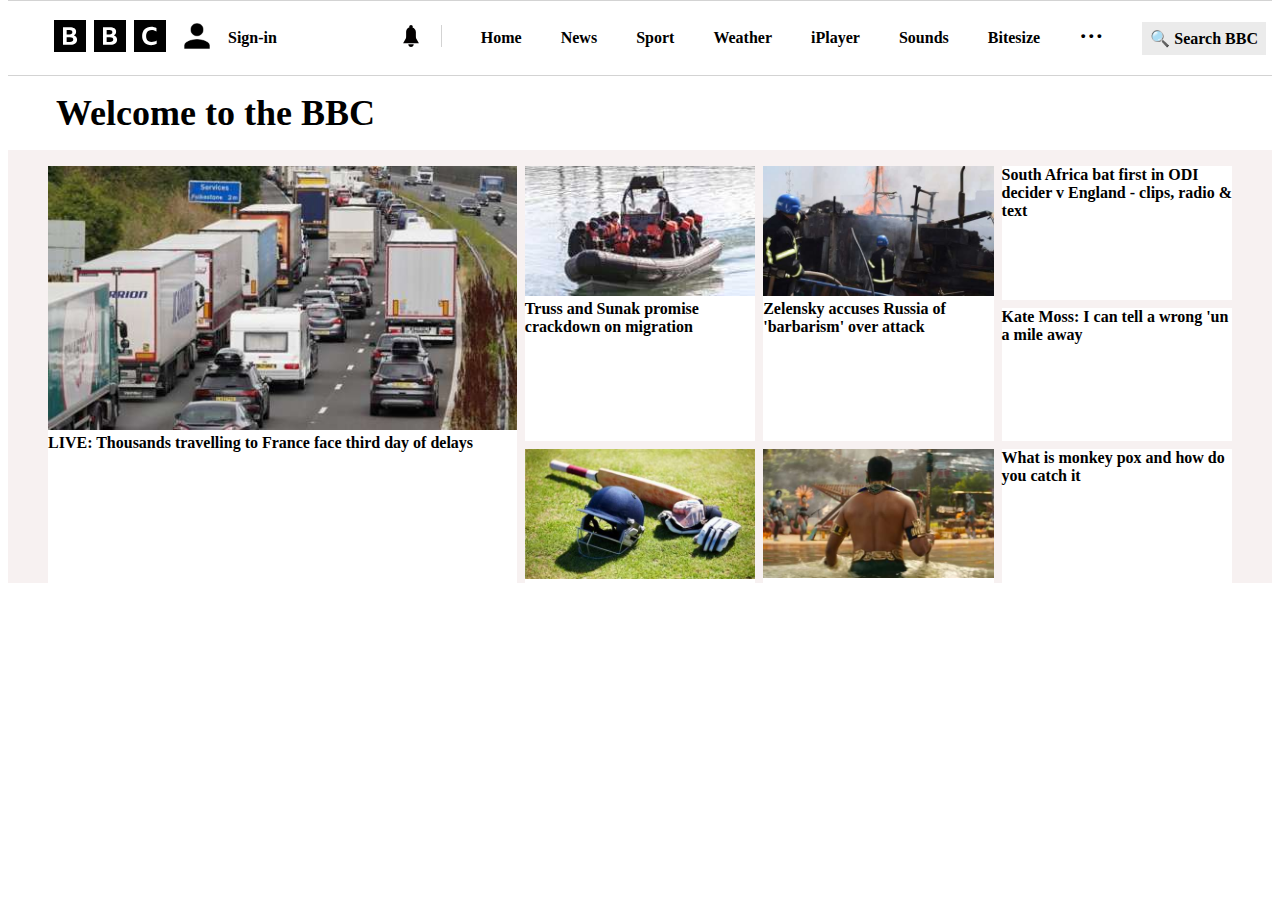
<file: BBCclone/index4.html>
<!DOCTYPE html>
<html lang="en">

<head>
  <meta charset="UTF-8">
  <meta http-equiv="X-UA-Compatible" content="IE=edge">
  <meta name="viewport" content="width=device-width, initial-scale=1.0">
  <title>BBC</title>
  <link rel="stylesheet" href="style4.css">
</head>


<body>
  <nav class="main-nav">
    <ul class="logos-container">
      <li class="nav-item">
        <a href=""><img id="logo" src="images/icons/BBC_Logo_2021.svg" alt="Logo"></a>
      </li>
      <li class="nav-item">
        <a href=""><img id="account" src="images/icons/account logo.png" alt="account"></a>
      </li>
      <li class="nav-item">
        <a href="">Sign-in</a>
      </li>
      <li class="nav-item">
        <a href=""><img id="bell" src="images/icons/bell.svg" alt="notifications"></a>
      </li>
    </ul>
    <li class="nav-item">
      <a href="">Home</a>
    </li>
    <li class="nav-item">
      <a href="">News</a>
    </li>
    <li class="nav-item">
      <a href="">Sport</a>
    </li>
    <li class="nav-item">
      <a href="">Weather</a>
    </li>
    <li class="nav-item">
      <a href="">iPlayer</a>
    </li>
    <li class="nav-item">
      <a href="">Sounds</a>
    </li>
    <li class="nav-item">
      <a href="">Bitesize</a>
    <li class="nav-item">
      <span id="elip">&hellip;</span>
    </li>
    <li class="nav-item">
      <a href="" class="link-search"><span>&#x1F50D;</span>
        <span>Search BBC</span></a>
    </li>
    </ul>
  </nav>
  <h1>Welcome to the BBC</h1>
  <div class="grid-container">
    <div class="main" id="item">
      <img src="images/_126028654_folkestone (1).jpg" alt="folkstone">
      <a href="">LIVE: Thousands travelling to France face third day of delays</a>
    </div>
    <div class="two" id="item">
      <img src="images/_126028426_mediaitem126028424 (1).jpg">
      <a href="">Truss and Sunak promise crackdown on migration</a>
    </div>
    <div class="three" id="item">
      <img pic-three src="images/_126025273_tv077571896.jpg" alt="Ukraine">
      <a href="">Zelensky accuses Russia of 'barbarism' over attack</a>
    </div>
    <div class="four" id="item">
      <a href="">South Africa bat first in ODI decider v England - clips, radio &
        text</a>
    </div>
    <div class="five" id="item">
      <a href="">Kate Moss: I can tell a wrong 'un a mile away</a>
    </div>
    <div class="six" id="item">
      <img src="images/_126029063_gettyimages-497203317 (1).jpg" alt="sport">
    </div>
    <div class="seven" id="item">
      <img src="images/_126028456_blackpanther.png" alt="blackpanther">
    </div>
    <div class="eight" id="item">
      <a href="">What is monkey pox and how do you catch it</a>
    </div>
  </div>
  </div>
</body>

</html>
</file>
<file: BBCclone/style4.css>
body {
  margin-top: 0;
  margin-bottom: 0;
}

a {
  text-decoration: none;
  color: black;
  font-weight: bold;
}

a:hover {
  text-decoration: underline;
}

.main-nav {
  display: flex;
  align-items: center;
  justify-content: space-between;
  border-top: solid 0.5px lightgray;
  border-bottom: solid 0.5px lightgray;
}

.nav-item {
  display: inline;
  list-style-type: none;
  padding-left: 6px;
  padding-right: 6px;
  font-weight: bold;
}

.logos-container {
  display: flex;
  justify-content: space-between;
  align-items: center;
}

#logo {
  width: 112px;
  height: 32px;
  align-self: flex-start;
}

#account {
  width: 38px;
  height: 38px;
}

.nav-item {
  justify-content: right;
  border: 0;
}

#bell {
  align-self: flex-end;
  width: 19.87px;
  height: 21.31px;
  margin-left: 7rem;
  padding-right: 1.25rem;
  border-right: solid 0.06px lightgray;
}

.nav-item:nth-of-type(8) {
  font-size: 1.5rem;
  padding-bottom: 1rem;
}

.link-search {
  padding: 0.5rem;
  background-color: #EBEBEB;
  /* display: flex;
  flex-direction: row;
  align-items: center;
  justify-content: flex-start;
  width: 12rem;
  padding: 0.6rem;
  margin-right: 4rem;
  align-self: right;
  border: none;
  background-color: lightgray; */
}

.link-search:hover {
  text-decoration: none;
}

#searchbar span {
  margin-right: 0.5rem;
  text-align: center;
  justify-content: center;
}

#searchbar a:hover {
  text-decoration: none;
}

h1 {
  padding-left: 3rem;
  font-size: 2.25rem;
  margin-bottom: 1rem;
  margin-top: 1rem;
  font-weight: bold;
}

img {
  max-width: 100%;
  max-height: 100%;
}

.grid-container {
  display: grid;
  width: auto;
  background-color: rgb(247, 241, 241);
  justify-content: space-between;
  padding-top: 16px;
  padding-left: 2.5rem;
  padding-right: 2.5rem;
  grid-gap: 0.5rem;
  grid-template-columns: repeat(5, 1fr);
  grid-template-rows: 1fr 1fr 1fr;
  grid-template-areas:
    "main main two three four"
    "main main two three five"
    "main main six seven eight";

}

#item {
  background-color: white;
}


.main {
  grid-area: main;

}

.two {
  grid-area: two;
}

.three {
  grid-area: three;
}

.four {
  grid-area: four;
}

.five {
  grid-area: five;
}

.six {
  grid-area: six;
}

.seven {
  grid-area: seven;
}

.eight {
  grid-area: eight;
}
</file>
